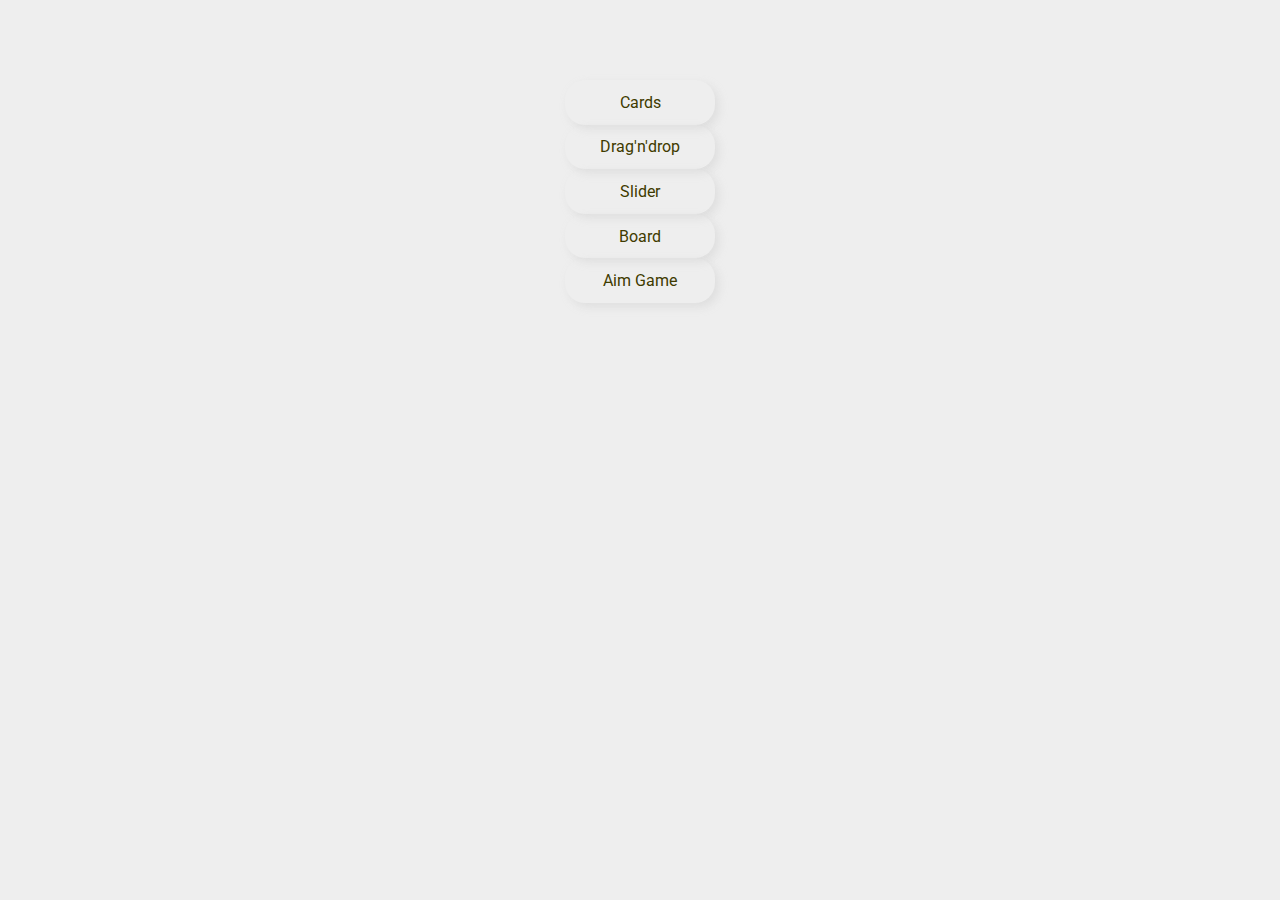
<file: index.html>
<!DOCTYPE html>
<html lang="en">
<head>
    <meta charset="UTF-8">
    <meta http-equiv="X-UA-Compatible" content="IE=edge">
    <meta name="viewport" content="width=device-width, initial-scale=1.0">
    <link rel="stylesheet" href="styles.css" />
    <title>Navigation</title>
</head>
<body>
    <div class="container">
        <a href="01-cards-sources"><div class="point">Cards</div></a>
        <a href="02-drag-n-drop-sources"><div class="point">Drag'n'drop</div></a>
        <a href="03-slider-sources/"><div class="point">Slider</div></a>
        <a href="04-board-sources/"><div class="point">Board</div></a>
        <a href="05-aim-game-sources/"><div class="point">Aim Game</div></a>
    </div>
</body>
</html>
</file>
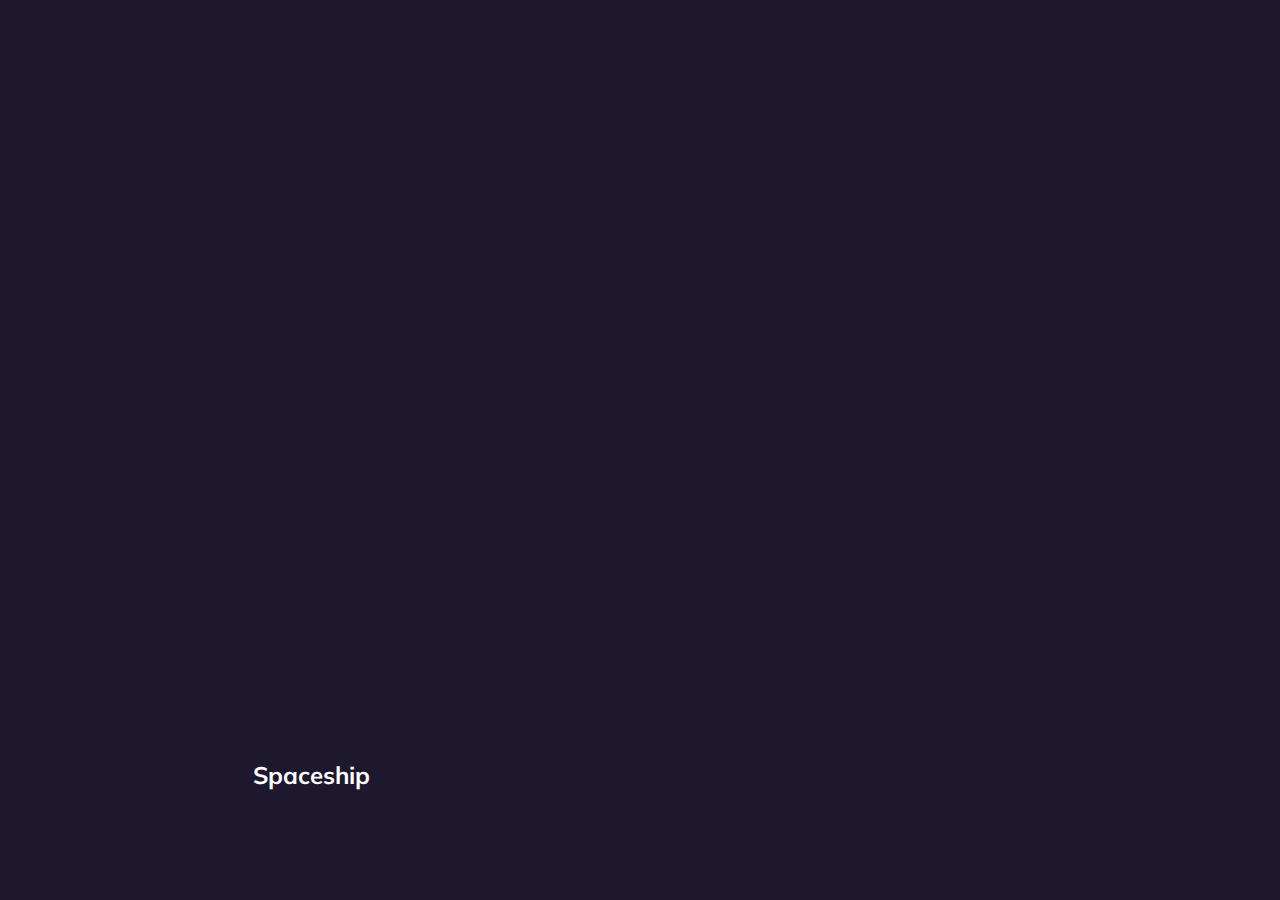
<file: 01-cards-sources/index.html>
<!DOCTYPE html>
<html lang="en">
<head>
  <meta charset="UTF-8" />
  <meta name="viewport" content="width=device-width, initial-scale=1.0" />
  <link rel="stylesheet" href="styles.css" />
  <title>Карточки | Проект 1</title>
</head>
<body>
<div class="container">
  <div
      class="slide"
      style="background-image: url('https://images.unsplash.com/photo-1518709268805-4e9042af9f23?ixlib=rb-1.2.1&ixid=MnwxMjA3fDB8MHxwaG90by1wYWdlfHx8fGVufDB8fHx8&auto=format&fit=crop&w=684&q=80');"
  >
    <h3>Mystery castle</h3>
  </div>
  <div
      class="slide"
      style="
          background-image: url('https://images.unsplash.com/photo-1578305034019-32f5ff2a7be7?ixlib=rb-1.2.1&ixid=MnwxMjA3fDB8MHxwaG90by1wYWdlfHx8fGVufDB8fHx8&auto=format&fit=crop&w=764&q=80');
        "
  >
    <h3>Welcoming house</h3>
  </div>
  <div
      class="slide"
      style="
          background-image: url('https://images.unsplash.com/flagged/photo-1595524288414-a7fda0a12d0c?ixlib=rb-1.2.1&ixid=MnwxMjA3fDB8MHxwaG90by1wYWdlfHx8fGVufDB8fHx8&auto=format&fit=crop&w=1012&q=80');
        "
  >
    <h3>Spaceship</h3>
  </div>
  <div
      class="slide"
      style="
          background-image: url('https://images.unsplash.com/photo-1537410211016-2aaa58cea04d?ixlib=rb-1.2.1&ixid=MnwxMjA3fDB8MHxwaG90by1wYWdlfHx8fGVufDB8fHx8&auto=format&fit=crop&w=687&q=80');
        "
  >
    <h3>Lonely warrior</h3>
  </div>
  <div
      class="slide"
      style="
          background-image: url('https://media.istockphoto.com/photos/old-haunted-abandoned-mansion-in-creepy-night-forest-with-cold-fog-picture-id1327837669?b=1&k=20&m=1327837669&s=170667a&w=0&h=YYoqXF7qN9SgJUsaIpALnmkZD0wd8HBl-Kld80dMf6I=');
        "
  >
    <h3>Haunted house</h3>
  </div>
</div>

<script src="app.js"></script>
</body>
</html>
</file>
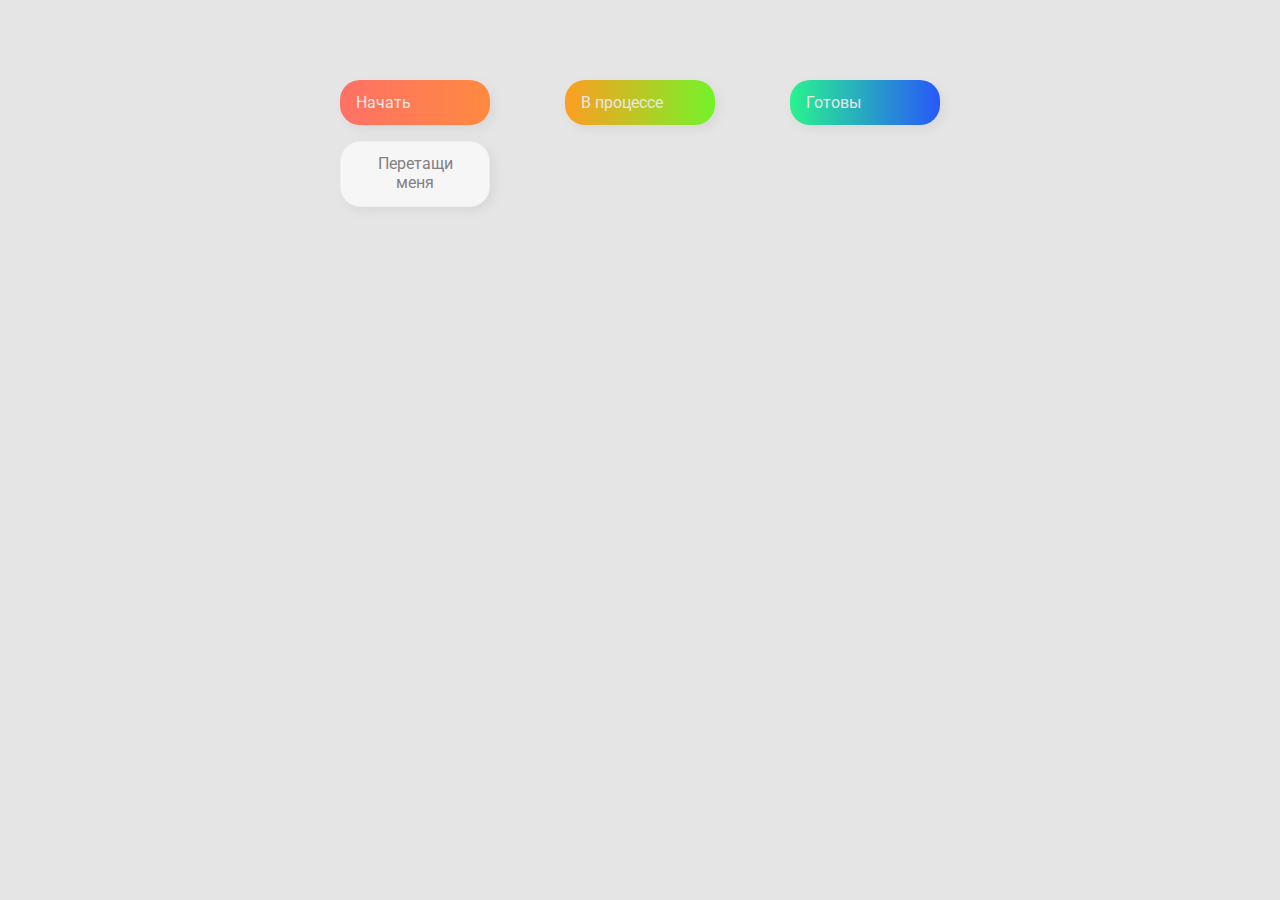
<file: 02-drag-n-drop-sources/index.html>
<!DOCTYPE html>
<html lang="en">
  <head>
    <meta charset="UTF-8" />
    <meta name="viewport" content="width=device-width, initial-scale=1.0" />
    <link rel="stylesheet" href="styles.css" />
    <title>Drag & Drop | Проект 2</title>
  </head>
  <body>
    <div>
      <div class="row">
          <div class="col-header start">Начать</div>
          <div class="col-header progress">В процессе</div>
          <div class="col-header done">Готовы</div>
      </div>

      <div class="row">
        <div class="placeholder">
          <div class="item" draggable="true">Перетащи меня</div>
        </div>
        <div class="placeholder"></div>
        <div class="placeholder"></div>
      </div>
      
    </div>

    <script src="app.js"></script>
  </body>
</html>
</file>
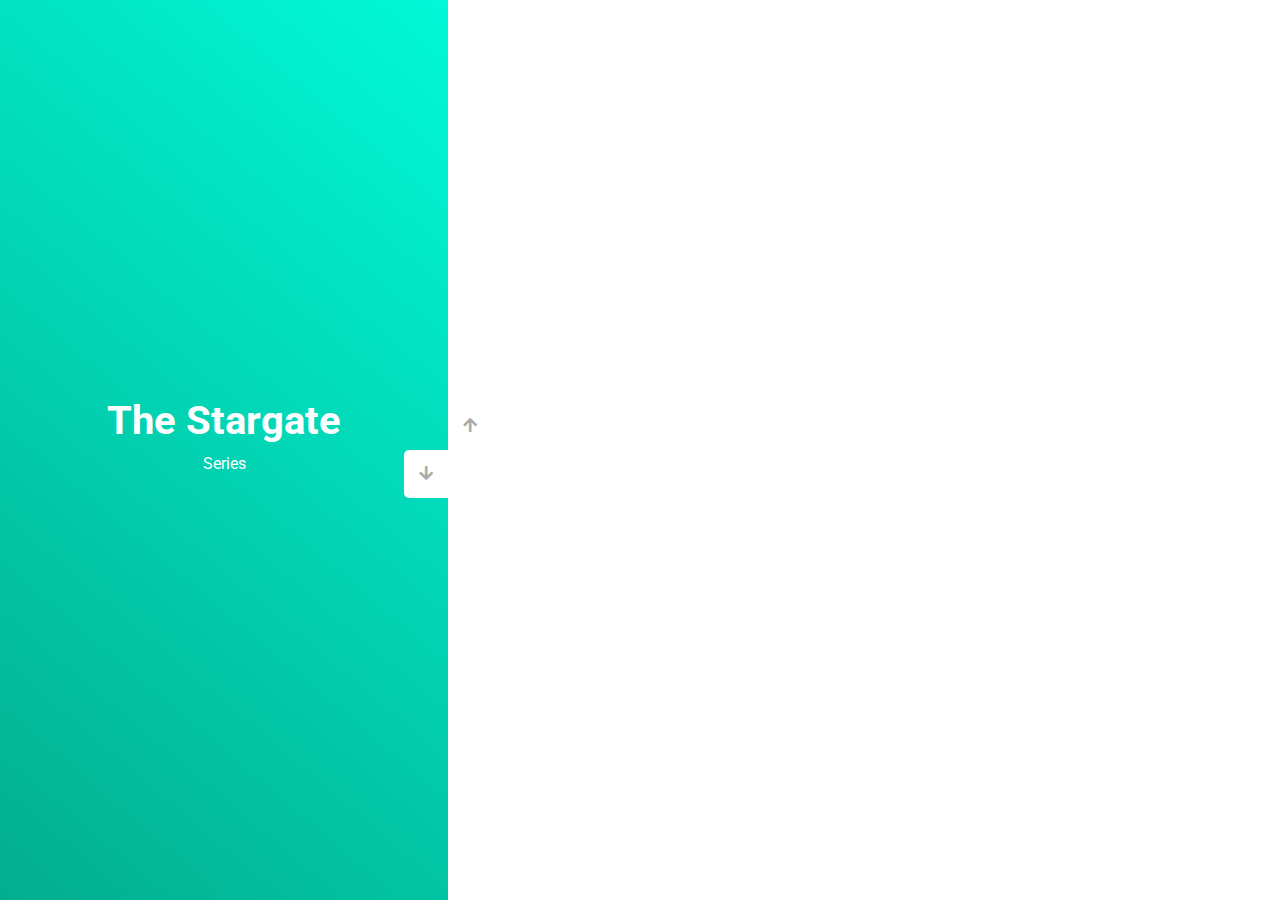
<file: 03-slider-sources/index.html>
<!DOCTYPE html>
<html lang="en">
  <head>
    <meta charset="UTF-8" />
    <meta name="viewport" content="width=device-width, initial-scale=1.0" />
    <link
      rel="stylesheet"
      href="https://cdnjs.cloudflare.com/ajax/libs/font-awesome/5.15.1/css/all.min.css"
    />
    <link rel="stylesheet" href="style.css" />
    <title>Слайдер | Проект 3</title>
  </head>
  <body>
    <div class="container">
      <div class="sidebar">
        <div style="background: linear-gradient(229.99deg, #a1c20f -26%, #15c20f 145%);">
          <h1>The Lord</h1>
          <br/>
          <h1>of The Rings</h1>
          <p>Movies</p>
        </div>
        <div style="background: linear-gradient(215.32deg, #ddd199 -1%, #524337 124%);">
          <h1>The Wheel</h1>
          <br/>
          <h1> of Time</h1>
          <p>Series</p>
        </div>
        <div style="background: linear-gradient(221.87deg, #c29b1b 1%, #502b0c 128%);">
          <h1>The Witcher</h1>
          <p>Series</p>
        </div>
        <div style="background: linear-gradient(220.16deg, #c79901 -8%, #ca4b02 138%);">
          <h1>Harry Potter</h1>
          <p>Movies</p>
        </div>
        <div style="background: linear-gradient(220.16deg, #01ffdd -8%, #039172 138%);">
          <h1>The Stargate</h1>
          <p>Series</p>
        </div>
      </div>
      <div class="main-slide">
        <div
          style="
            background-image: url('https://images.unsplash.com/photo-1569008593571-a98b326533a3?ixlib=rb-1.2.1&ixid=MnwxMjA3fDB8MHxwaG90by1wYWdlfHx8fGVufDB8fHx8&auto=format&fit=crop&w=688&q=80');
          "
        ></div>
        <div
          style="
            background-image: url('https://images.unsplash.com/photo-1551269901-5c5e14c25df7?ixlib=rb-1.2.1&ixid=MnwxMjA3fDB8MHxwaG90by1wYWdlfHx8fGVufDB8fHx8&auto=format&fit=crop&w=1169&q=80');
          "
        ></div>
        <div
          style="
            background-image: url('https://images.unsplash.com/photo-1622643048696-883eafe4d8dc?ixlib=rb-1.2.1&ixid=MnwxMjA3fDB8MHxwaG90by1wYWdlfHx8fGVufDB8fHx8&auto=format&fit=crop&w=627&q=80');
          "
        ></div>
        <div
          style="
            background-image: url('https://images.unsplash.com/photo-1639980290886-6bdd61c7582b?ixlib=rb-1.2.1&ixid=MnwxMjA3fDB8MHxwaG90by1wYWdlfHx8fGVufDB8fHx8&auto=format&fit=crop&w=1170&q=80');
          "
        ></div>
        <div
          style="
            background-image: url('https://images.unsplash.com/photo-1590002893558-64f0d58dcca4?ixlib=rb-1.2.1&ixid=MnwxMjA3fDB8MHxwaG90by1wYWdlfHx8fGVufDB8fHx8&auto=format&fit=crop&w=687&q=80');
          "
        ></div>
      </div>
      <div class="controls">
        <button class="down-button">
          <i class="fas fa-arrow-down"></i>
        </button>
        <button class="up-button">
          <i class="fas fa-arrow-up"></i>
        </button>
      </div>
    </div>
    <script src="app.js"></script>
  </body>
</html>
</file>
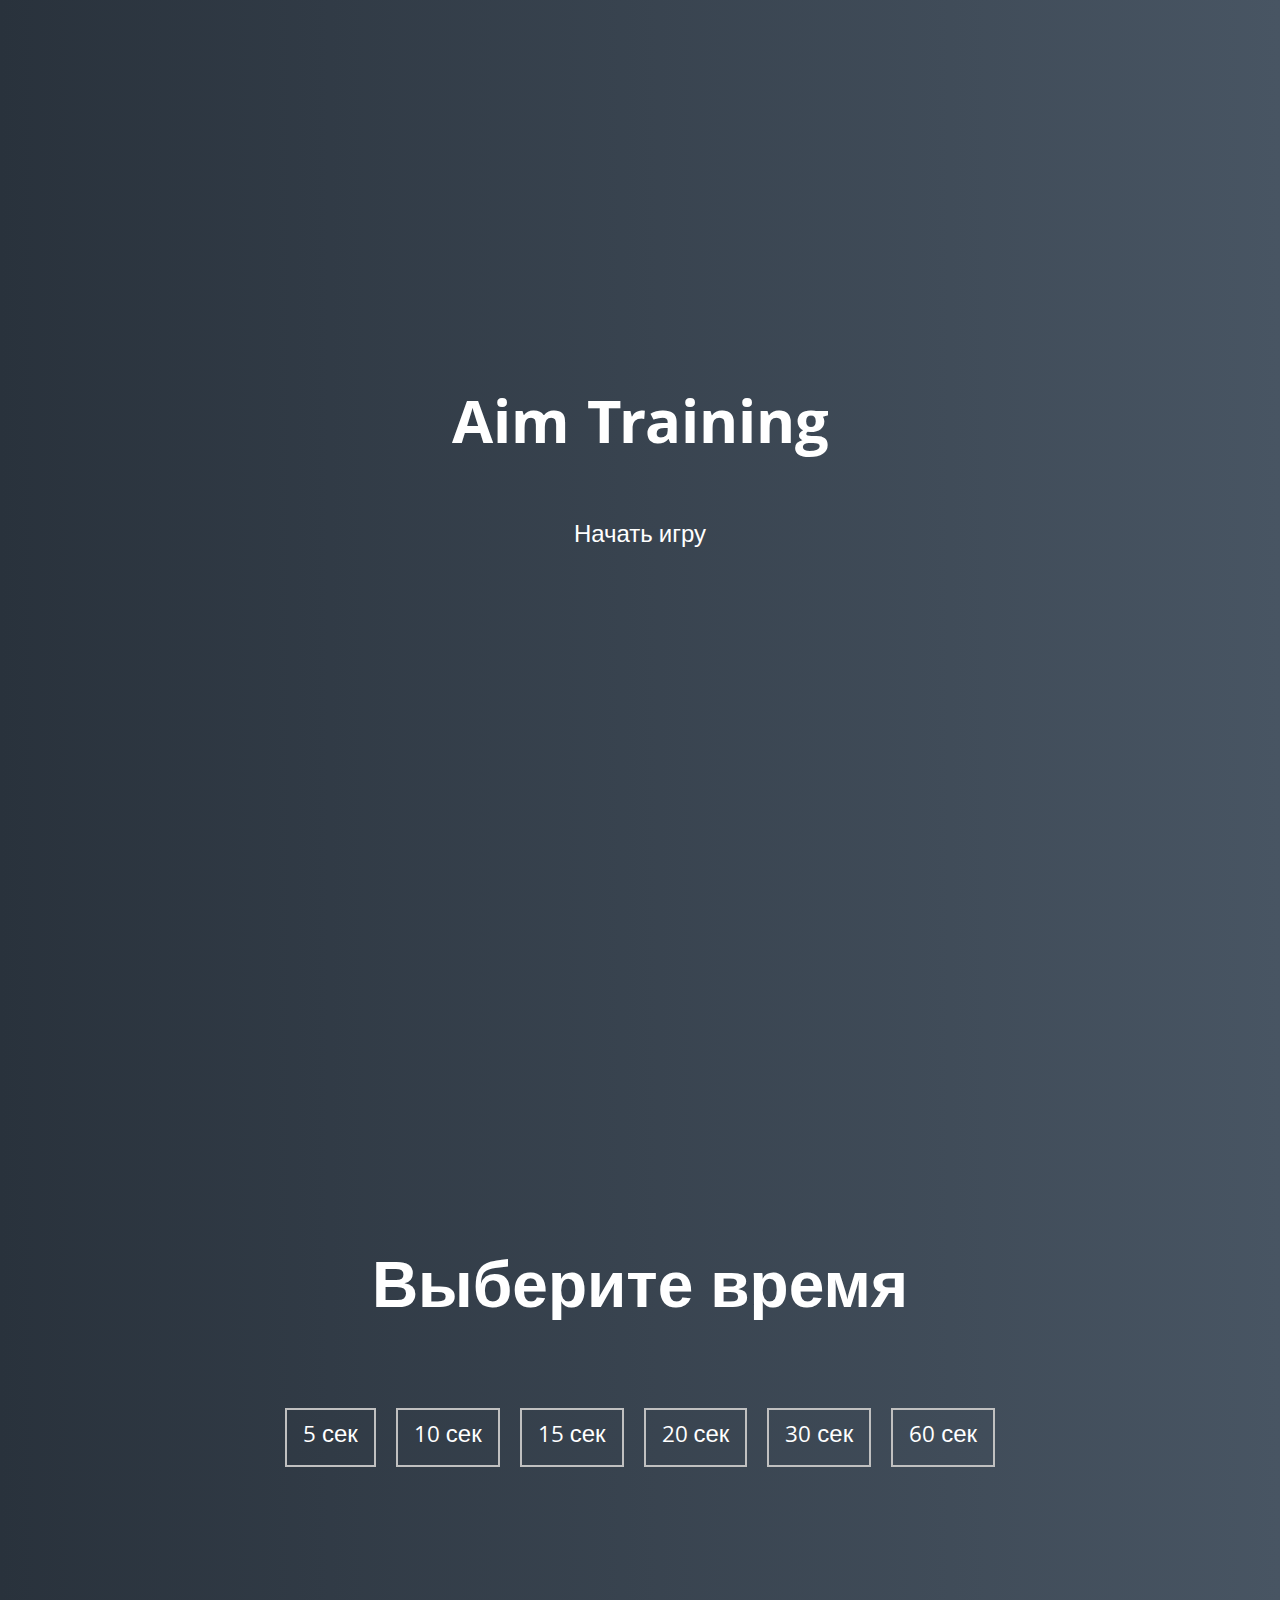
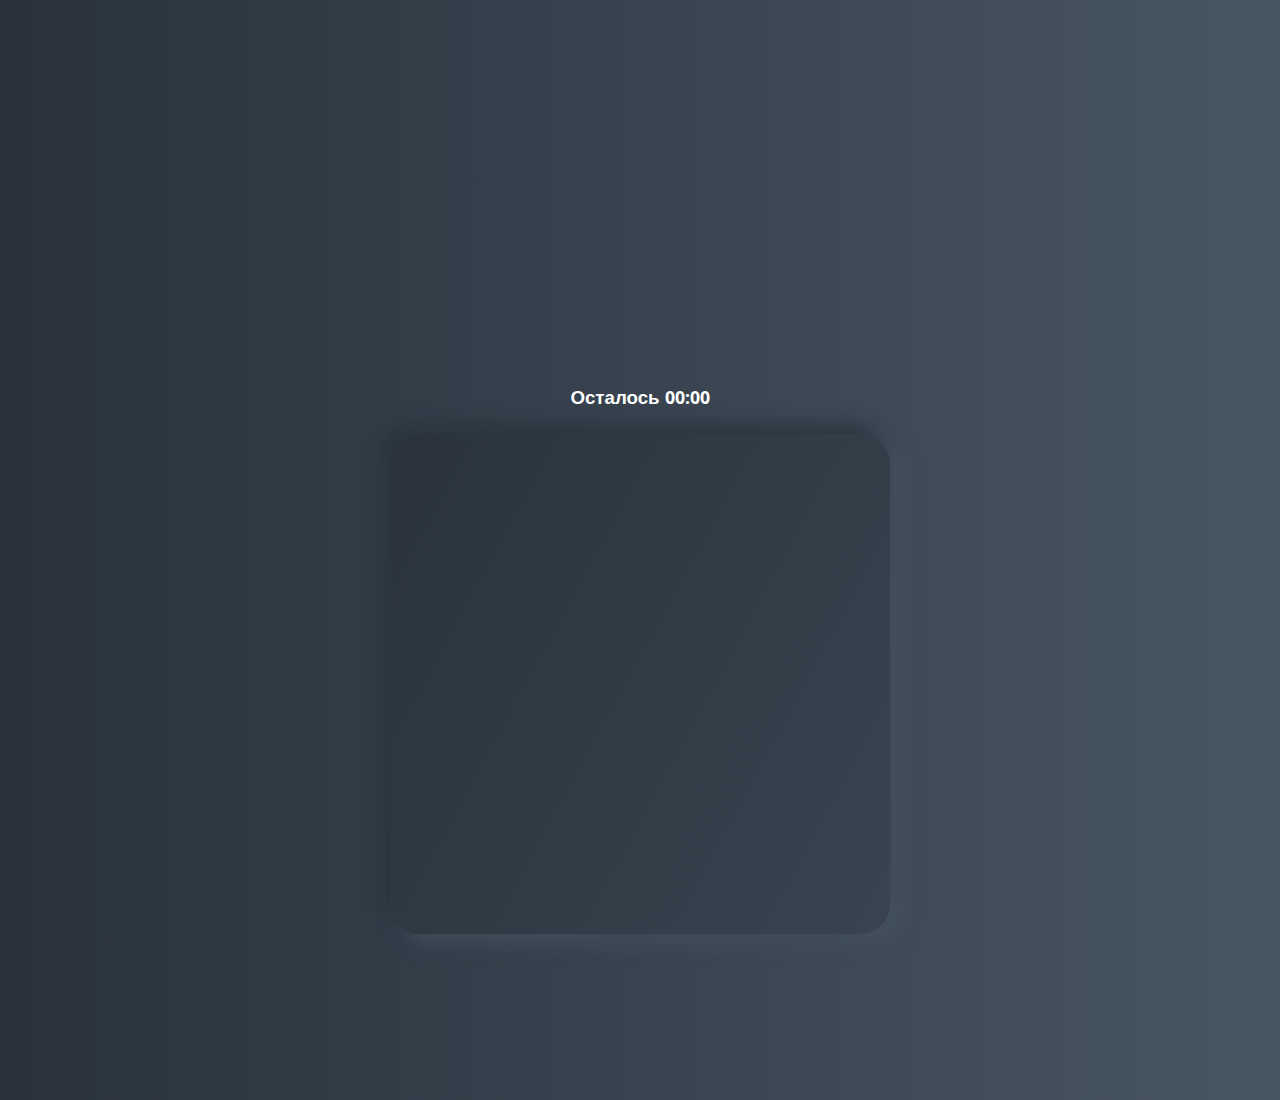
<file: 05-aim-game-sources/index.html>
<!DOCTYPE html>
<html lang="en">
  <head>
    <meta charset="UTF-8" />
    <meta name="viewport" content="width=device-width, initial-scale=1.0" />
    <link rel="stylesheet" href="styles.css" />
    <title>Aim Training | Проект 5</title>
  </head>
  <body>
    <div class="screen">
      <h1>Aim Training</h1>
      <a href="#" class="start" id="start">Начать игру</a>
    </div>

    <div class="screen">
      <h1>Выберите время</h1>
      <ul class="time-list" id="time-list">
        <li>
          <button class="time-btn" data-time="5">
            5 сек
          </button>
        </li>
        <li>
          <button class="time-btn" data-time="10">
            10 сек
          </button>
        </li>
        <li>
          <button class="time-btn" data-time="15">
            15 сек
          </button>
        </li>
        <li>
          <button class="time-btn" data-time="20">
            20 сек
          </button>
        </li>
        <li>
          <button class="time-btn" data-time="30">
            30 сек
          </button>
        </li>
        <li>
          <button class="time-btn" data-time="60">
            60 сек
          </button>
        </li>
      </ul>
    </div>

    <div class="screen">
      <h3>Осталось <span id="time">00:00</span></h3>
      <div class="board" id="board"></div>
    </div>
    <script src="app.js"></script>
  </body>
</html>
</file>
<file: styles.css>
@import url('https://fonts.googleapis.com/css?family=Roboto&display=swap');

* {
  box-sizing: border-box;
}

body {
  font-family: 'Roboto', sans-serif;
  background-color: #eee;
  display: flex;
  padding-top: 5rem;
  justify-content: center;
  overflow: hidden;
  margin: 0;
}

.point {
    width: 150px;
    box-shadow: 4px 4px 9px rgba(198, 198, 198, 0.36);
    border-radius: 20px;
    padding: 0.8rem 1rem;
    color: rgb(63, 59, 0);
    text-align: center;
}

a {
    text-decoration: none;
}
</file>
<file: 01-cards-sources/styles.css>
@import url('https://fonts.googleapis.com/css?family=Muli&display=swap'); 

* {
  box-sizing: border-box;
}

body {
  font-family: 'Muli', sans-serif;
  overflow: hidden;
  margin: 0;
  background: rgb(29, 24, 46);
  height: 100vh;
  display: flex;
  justify-content: center;
  align-items: center;
}

.container {
  width: 100%;
  display: flex;
  padding: 0 20px;
}

.slide {
  height: 80vh;
  border-radius: 20px;
  margin: 10px;
  cursor: pointer;
  color: #fff;
  flex: 1;
  background-size: cover;
  background-position: center;
  background-repeat: none;
  position: relative;
  transition: all 500ms ease-in;
}

.slide h3 {
  position: absolute;
  font-size: 24px;
  bottom: 20px;
  left: 20px;
  margin: 0;
  opacity: 0;
}

.slide.active {
  flex: 10;
}

.slide.active h3 {
  opacity: 1;
  transition: opacity 0.3s ease-in 0.4s;
}
</file>
<file: 02-drag-n-drop-sources/styles.css>
@import url('https://fonts.googleapis.com/css?family=Roboto&display=swap');

* {
  box-sizing: border-box;
}

body {
  font-family: 'Roboto', sans-serif;
  background-color: #e5e5e5;
  display: flex;
  padding-top: 5rem;
  justify-content: center;
  overflow: hidden;
  margin: 0;
}

.row {
  display: flex;
  width: 600px;
  justify-content: space-between;
  margin-bottom: 1rem;
  background-color: #e5e5e5;
}

.col-header {
  width: 150px;
  box-shadow: 4px 4px 9px rgba(198, 198, 198, 0.36);
  border-radius: 20px;
  padding: 0.8rem 1rem;
  color: rgb(231, 231, 231);
}

.item {
  width: 150px;
  height: 66px;
  border: 1px solid #eee;
  box-shadow: 4px 4px 9px rgba(198, 198, 198, 0.36);
  border-radius: 20px;
  background: #f7f6f7;
  padding: 0.8rem 1rem;
  color: #828282;
  text-align: center;
  cursor: grab;
}

.item:active {
  cursor: grabbing;
}

.placeholder {
  width: 150px;
  height: 66px;
}

.start {
  background: linear-gradient(90deg, hsl(4, 100%, 70%) 0%, #fd9e22 179.25%);
}

.progress {
  background: linear-gradient(90deg, #fd9e22 0%, #73f329 100%);
}

.done {
  background: linear-gradient(90deg, #29f38e 0%, #2758f8 100%);
}

.hold {
  border: 2px solid rgb(73, 173, 255);
  color: #88d9ff;
}

.hide {
  display: none;
}

.hovered {
  border-top: 2px dashed #029470;
}
</file>
<file: 03-slider-sources/style.css>
@import url('https://fonts.googleapis.com/css?family=Roboto&display=swap');

* {
  box-sizing: border-box;
  margin: 0;
  padding: 0;
}

body {
  font-family: 'Roboto', sans-serif;
  height: 100vh;
}

.container {
  position: relative;
  overflow: hidden;
  width: 100vw;
  height: 100vh;
}

.sidebar {
  height: 100%;
  width: 35%;
  position: absolute;
  top: 0;
  left: 0;
  transition: transform 0.5s ease-in-out;
}

.sidebar > div {
  height: 100%;
  width: 100%;
  display: flex;
  flex-direction: column;
  align-items: center;
  justify-content: center;
  color: #fff;
}

.sidebar h1 {
  font-size: 40px;
  margin-bottom: 10px;
  margin-top: -30px;
}

.main-slide {
  height: 100%;
  position: absolute;
  top: 0;
  left: 35%;
  width: 65%;
  transition: transform 0.5s ease-in-out;
}

.main-slide > div {
  background-repeat: no-repeat;
  background-size: cover;
  background-position: center center;
  height: 100%;
  width: 100%;
}

button {
  background-color: #fff;
  border: none;
  color: #aaa;
  cursor: pointer;
  font-size: 16px;
  padding: 15px;
}

button:hover {
  color: #222;
}

button:focus {
  outline: none;
}

.container .controls button {
  position: absolute;
  left: 35%;
  top: 50%;
  z-index: 100;
}

.container .controls .down-button {
  transform: translateX(-100%);
  border-top-left-radius: 5px;
  border-bottom-left-radius: 5px;
}

.container .controls .up-button {
  transform: translateY(-100%);
  border-top-right-radius: 5px;
  border-bottom-right-radius: 5px;
}
</file>
<file: 05-aim-game-sources/styles.css>
@import url('https://fonts.googleapis.com/css?family=Khula&display=swap');

* {
  box-sizing: border-box;
}

body {
  color: #fff;
  font-family: 'Khula', sans-serif;
  height: 100vh;
  overflow: hidden;
  margin: 0;
  text-align: center;
}

a {
  color: #fff;
  text-decoration: none;
}

a:hover {
  color: #16D9E3;
}

.start {
  font-size: 1.5rem;
}

h1 {
  line-height: 1.4;
  font-size: 4rem;
}

.screen {
  display: flex;
  flex-direction: column;
  align-items: center;
  justify-content: center;
  height: 100vh;
  width: 100vw;
  transition: margin 0.5s ease-out;
  background: linear-gradient(90deg, #29323C 0%, #485563 100%);
}

.screen.up {
  margin-top: -100vh;
}

.time-list {
  display: flex;
  flex-wrap: wrap;
  justify-content: center;
  list-style: none;
  padding: 0;
}

.time-list li {
  margin: 10px;
}

.time-btn {
  background-color: transparent;
  border: 2px solid #C0C0C0;
  color: #fff;
  cursor: pointer;
  font-family: inherit;
  padding: .5rem 1rem;
  font-size: 1.5rem;
}

.time-btn:hover {
  border: 2px solid #16D9E3;
  color: #16D9E3;
}

.hide {
  opacity: 0;
}

.primary {
  color: #16D9E3;
}

.board {
  display: flex;
  justify-content: center;
  align-items: center;
  position: relative;
  width: 500px;
  height: 500px;
  background: linear-gradient(118.38deg, #29323C -4.6%, #485563 200.44%);
  box-shadow: -8px -8px 20px #2A333D, 10px 7px 20px #475462;
  border-radius: 30px;
  overflow: hidden;
}

.circle {
  background: linear-gradient(90deg, #16D9E3 0%, #30C7EC 47%, #46AEF7 100%);
  position: absolute;
  border-radius: 50%;
  cursor: pointer;
}
</file>
